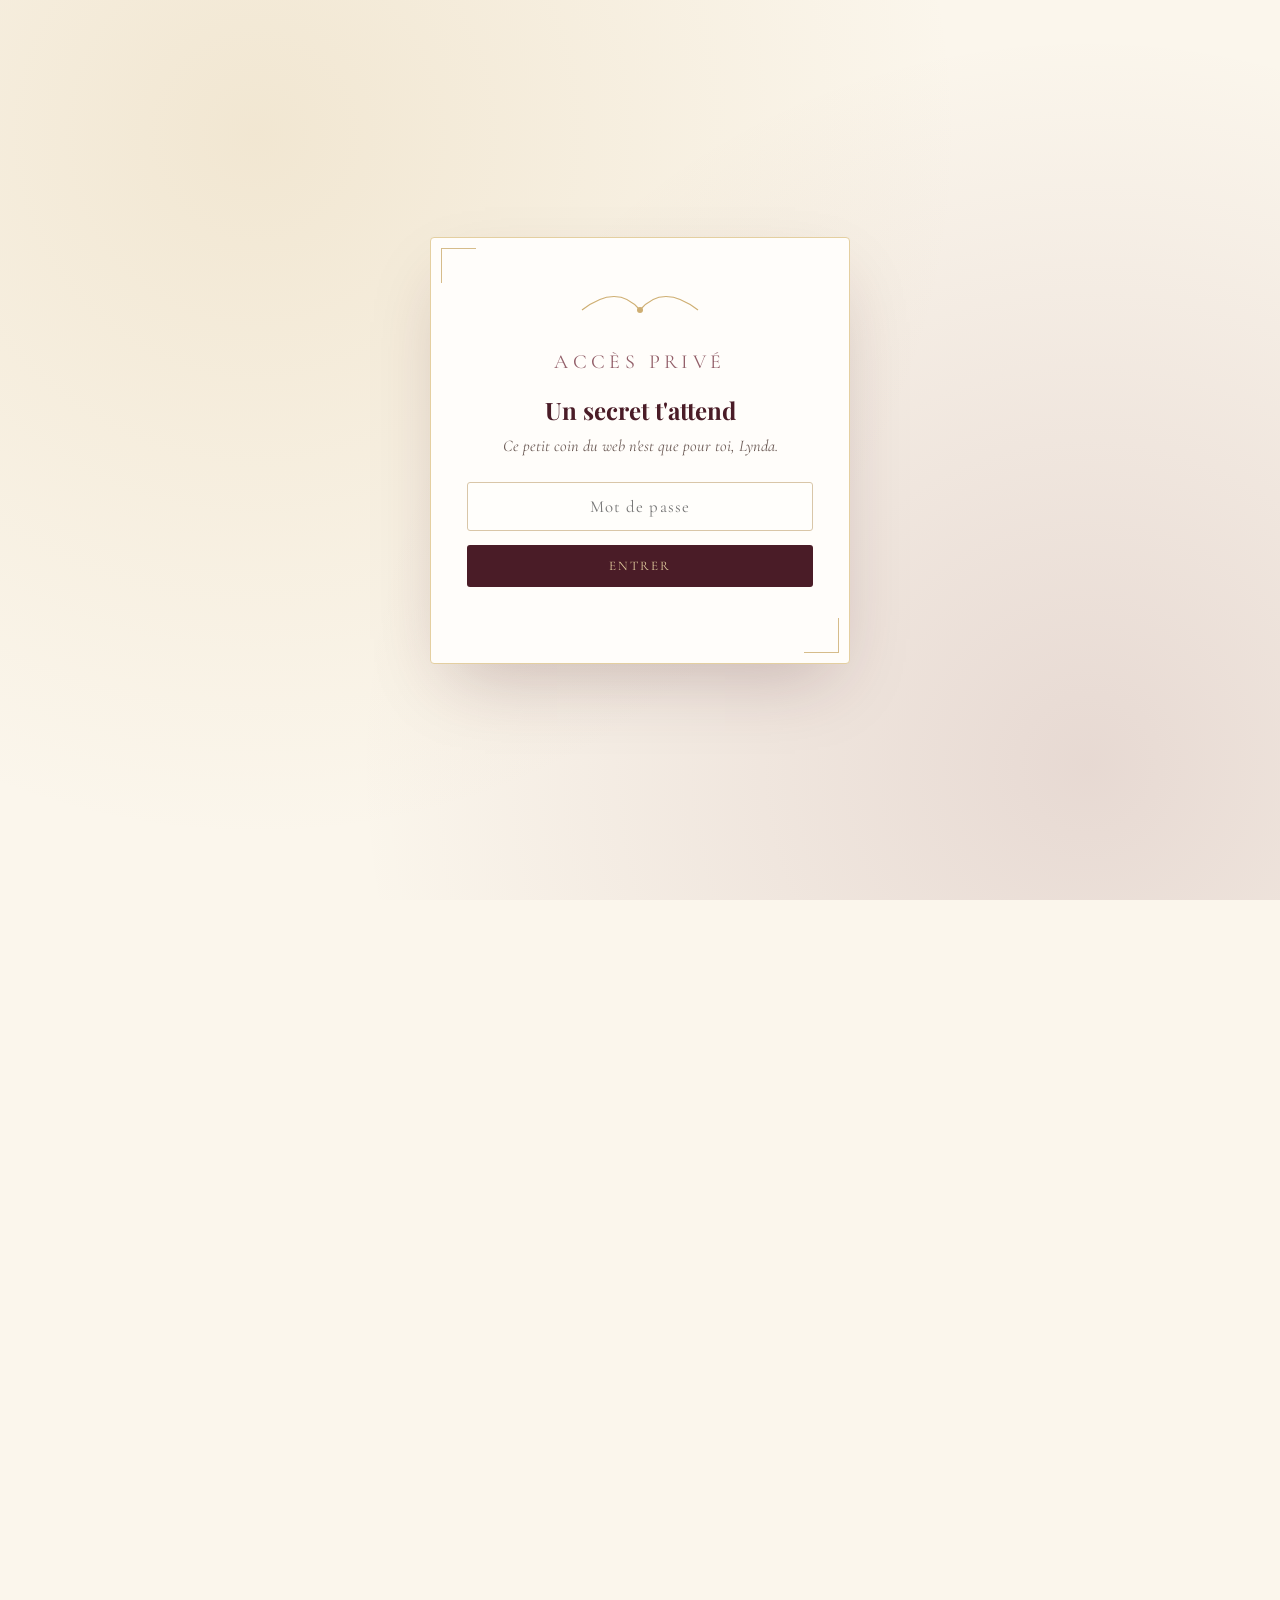
<file: index.html>
<!DOCTYPE html>
<html lang="fr">
<head>
<meta charset="UTF-8">
<meta name="viewport" content="width=device-width, initial-scale=1.0">
<title>Joyeux Anniversaire, Lynda</title>
<link rel="preconnect" href="https://fonts.googleapis.com">
<link href="https://fonts.googleapis.com/css2?family=Playfair+Display:ital,wght@0,500;0,700;1,600&family=Cormorant+Garamond:ital,wght@0,400;0,500;0,600;1,500&family=Lora:ital,wght@0,400;0,500;1,400&display=swap" rel="stylesheet">
<link rel="stylesheet" href="css/style.css">
</head>
<body>

<!-- ============= PASSWORD GATE ============= -->
<div id="gate">
  <div class="gate-card">
    <svg class="flourish" viewBox="0 0 120 40" fill="none" xmlns="http://www.w3.org/2000/svg" style="margin:0 auto;display:block;">
      <path d="M2 20 C 25 2, 45 2, 60 20 C 75 2, 95 2, 118 20" stroke="#C6A15B" stroke-width="1.2"/>
      <circle cx="60" cy="20" r="3" fill="#C6A15B"/>
    </svg>
    <p class="eyebrow">Accès privé</p>
    <h1>Un secret&nbsp;t'attend</h1>
    <p class="sub">Ce petit coin du web n'est que pour toi, Lynda.</p>
    <form id="pw-form">
      <input id="pw-input" type="password" placeholder="Mot de passe" autocomplete="off">
      <button id="pw-submit" type="submit">Entrer</button>
      <div id="pw-error"></div>
    </form>
  </div>
</div>

<!-- ============= MAIN SITE ============= -->
<div id="site">

  <a href="pour-nous.html" class="us-nav" id="us-nav" aria-label="Accéder à notre espace">
    <svg viewBox="0 0 24 24" fill="none" xmlns="http://www.w3.org/2000/svg">
      <path d="M12 20.5c-.3 0-.6-.1-.8-.3-1.9-1.5-3.7-3-5.1-4.5C4 13.4 3 11.7 3 9.9 3 7.5 4.9 5.6 7.3 5.6c1.3 0 2.6.6 3.5 1.6.3.3.6.7.9 1.1.6-.9 1.5-1.6 2.5-2 .5-.2 1-.3 1.5-.3 2.4 0 4.3 1.9 4.3 4.3 0 1.8-1 3.5-3.1 5.8-1.4 1.5-3.2 3-5.1 4.5-.2.2-.5.3-.8.3z" stroke="#6E2A38" stroke-width="1.3" fill="none"/>
    </svg>
    <span>Pour nous</span>
  </a>

  <section id="hero">
    <p class="eyebrow">Joyeux Anniversaire mon coeur </p>
    <h1> Juste Pour toi <span class="name">Lynda</span></h1>
    <p class="tag">Une page rien que pour célébrer la personne que tu es — aujourd'hui et chaque jour qui suit.</p>
    <svg class="flourish" viewBox="0 0 120 40" fill="none" xmlns="http://www.w3.org/2000/svg">
      <path d="M2 20 C 25 2, 45 2, 60 20 C 75 2, 95 2, 118 20" stroke="#C6A15B" stroke-width="1.2"/>
      <circle cx="60" cy="20" r="3" fill="#C6A15B"/>
    </svg>
  </section>

  <section id="gallery">
    <div class="section-head">
      <p class="eyebrow">Souvenirs</p>
      <h2>Nos plus beaux moments</h2>
    </div>

    <div class="gallery-group">
      <h3>Elle, tout simplement</h3>
      <div class="grid">
         <div class="frame" data-type="image" data-src="media/accueil/photo_2.jpg" data-caption="Un joli souvenir">
          <img src="media/accueil/photo_2.jpg" alt="">
        </div>
         <div class="frame" data-type="image" data-src="media/accueil/photo_3.jpg" data-caption="Un joli souvenir">
          <img src="media/accueil/photo_3.jpg" alt="">
        </div>
        
        <div class="frame" data-type="image" data-src="media/accueil/photo_1.jpg" data-caption="Un joli souvenir">
          <img src="media/accueil/photo_1.jpg" alt="">
        </div>
       
       <div class="frame" data-type="video" data-src="media/accueil/video_2.mp4" data-poster="media/accueil/video_2_poster.jpg" data-caption="Un joli souvenir">
          <img src="media/accueil/video_2_poster.jpg" alt="">
          <span class="play-badge">▶</span>
        </div>
       <div class="frame" data-type="video" data-src="media/accueil/video_1.mp4" data-poster="media/accueil/video_1_poster.jpg" data-caption="Un joli souvenir">
          <img src="media/accueil/video_1_poster.jpg" alt="">
          <span class="play-badge">▶</span>
        </div>
       <div class="frame" data-type="video" data-src="media/accueil/video_3.mp4" data-poster="media/accueil/video_3_poster.jpg" data-caption="Un joli souvenir">
          <img src="media/accueil/video_3_poster.jpg" alt="">
          <span class="play-badge">▶</span>
        </div>
       <div class="frame" data-type="video" data-src="media/accueil/video_4.mp4" data-poster="media/accueil/video_4_poster.jpg" data-caption="Un joli souvenir">
          <img src="media/accueil/video_4_poster.jpg" alt="">
          <span class="play-badge">▶</span>
        </div>
       <div class="frame" data-type="video" data-src="media/accueil/video_7.mp4" data-poster="media/accueil/video_7_poster.jpg" data-caption="Un joli souvenir">
          <img src="media/accueil/video_7_poster.jpg" alt="">
          <span class="play-badge">▶</span>
        </div>
      </div>
    </div>

    <div class="gallery-group">
      <h3>Avec ceux qu'elle aime</h3>
      <div class="grid">
        <div class="frame" data-type="image" data-src="media/accueil/photo_4.jpg" data-caption="Un joli souvenir">
          <img src="media/accueil/photo_4.jpg" alt="">
        </div>
        <div class="frame" data-type="video" data-src="media/accueil/video_6.mp4" data-poster="media/accueil/video_6_poster.jpg" data-caption="Un joli souvenir">
          <img src="media/accueil/video_6_poster.jpg" alt="">
          <span class="play-badge">▶</span>
        </div>
         <div class="frame" data-type="video" data-src="media/pour-nous/video_5.mp4" data-poster="media/pour-nous/video_5_poster.jpg" data-caption="Un joli souvenir">
          <img src="media/pour-nous/video_5_poster.jpg" alt="">
          <span class="play-badge">▶</span>
        </div>
        <div class="frame" data-type="video" data-src="media/accueil/video_5.mp4" data-poster="media/accueil/video_5_poster.jpg" data-caption="Un joli souvenir">
          <img src="media/accueil/video_5_poster.jpg" alt="">
          <span class="play-badge">▶</span>
        </div>
        <div class="frame" data-type="video" data-src="media/accueil/video_8.mp4" data-poster="media/accueil/video_8_poster.jpg" data-caption="Un joli souvenir">
          <img src="media/accueil/video_8_poster.jpg" alt="">
          <span class="play-badge">▶</span>
        </div>
        <div class="frame" data-type="video" data-src="media/accueil/video_9.mp4" data-poster="media/accueil/video_5_poster.jpg" data-caption="Un joli souvenir">
          <img src="media/accueil/video_9_poster.jpg" alt="">
          <span class="play-badge">▶</span>
        </div>
        <div class="frame" data-type="video" data-src="media/accueil/video_10.mp4" data-poster="media/accueil/video_10_poster.jpg" data-caption="Un joli souvenir">
          <img src="media/accueil/video_10_poster.jpg" alt="">
          <span class="play-badge">▶</span>
        </div>
        <div class="frame" data-type="video" data-src="media/accueil/video_11.mp4" data-poster="media/accueil/video_10_poster.jpg" data-caption="Un joli souvenir">
          <img src="media/accueil/video_11_poster.jpg" alt="">
          <span class="play-badge">▶</span>
        </div>
       
        
      </div>
    </div>
  </section>

  <footer>Fait avec amour, pour toi, par Kiyala.</footer>
</div>

<!-- ============= PHOTO LIGHTBOX ============= -->
<div id="photo-overlay">
  <div class="photo-box">
    <button class="close-btn" id="close-photo">✕</button>
    <div class="photo-frame" id="photo-frame-large">
      <div class="mark">
        <svg viewBox="0 0 24 24" fill="none" stroke="#6E2A38" stroke-width="1.2"><rect x="3" y="3" width="18" height="18" rx="1"/><circle cx="9" cy="9" r="2"/><path d="M21 15l-5-5-4 4-3-3-6 6"/></svg>
      </div>
    </div>
    <p class="photo-caption" id="photo-caption"></p>
  </div>
</div>

<script src="js/index.js"></script>
</body>
</html>
</file>
<file: css/style.css>
:root{
  --cream:#FBF6EC;
  --cream-2:#F3E9DA;
  --wine:#6E2A38;
  --wine-deep:#4A1C27;
  --gold:#C6A15B;
  --gold-soft:#E4CFA0;
  --blush:#E7CFC7;
  --ink:#2B1B1F;
}
*{box-sizing:border-box;}
html{scroll-behavior:smooth;}
html,body{margin:0;padding:0;}
body{
  background:var(--cream);
  color:var(--ink);
  font-family:'Lora',serif;
  overflow-x:hidden;
}
h1,h2,h3{
  font-family:'Playfair Display',serif;
  margin:0;
  color:var(--wine-deep);
}
.script{
  font-family:'Cormorant Garamond',serif;
  font-style:italic;
}
.eyebrow{
  font-family:'Cormorant Garamond',serif;
  letter-spacing:.22em;
  text-transform:uppercase;
  font-size:20PX;
  color:var(--wine);
  opacity:.75;
}
a{color:inherit;}

/* ---------- decorative flourish ---------- */
.flourish{
  width:120px;height:auto;
  opacity:.85;
}

/* ================= PASSWORD GATE ================= */
#gate{
  position:fixed;inset:0;
  display:flex;align-items:center;justify-content:center;
  background:
    radial-gradient(circle at 20% 15%, rgba(198,161,91,.18), transparent 55%),
    radial-gradient(circle at 85% 85%, rgba(110,42,56,.14), transparent 55%),
    var(--cream);
  z-index:100;
  transition:opacity .8s ease, visibility .8s ease;
  padding:24px;
}
#gate.hidden{opacity:0;visibility:hidden;pointer-events:none;}
.gate-card{
  max-width:420px;width:100%;
  text-align:center;
  padding:52px 36px 44px;
  background:#fffdfa;
  border:1px solid var(--gold-soft);
  box-shadow:0 30px 70px -20px rgba(74,28,39,.25);
  border-radius:4px;
  position:relative;
}
.gate-card:before,.gate-card:after{
  content:"";
  position:absolute;
  width:34px;height:34px;
  border:1px solid var(--gold);
  opacity:.7;
}
.gate-card:before{top:10px;left:10px;border-right:none;border-bottom:none;}
.gate-card:after{bottom:10px;right:10px;border-left:none;border-top:none;}
.gate-card h1{font-size:1.5rem;margin-top:14px;}
.gate-card p.sub{
  font-family:'Cormorant Garamond',serif;
  font-style:italic;
  color:#6b5a55;
  margin:10px 0 26px;
  font-size:1.02rem;
}
#pw-form{display:flex;flex-direction:column;gap:14px;}
#pw-input{
  font-family:'Cormorant Garamond',serif;
  font-size:1.05rem;
  text-align:center;
  letter-spacing:.06em;
  padding:13px 16px;
  border:1px solid #d9c6a8;
  background:#fffefb;
  border-radius:3px;
  outline:none;
  color:var(--wine-deep);
}
#pw-input:focus{border-color:var(--gold);}
#pw-submit{
  font-family:'Cormorant Garamond',serif;
  letter-spacing:.14em;
  text-transform:uppercase;
  font-size:.82rem;
  padding:13px 16px;
  background:var(--wine-deep);
  color:var(--gold-soft);
  border:none;
  border-radius:3px;
  cursor:pointer;
  transition:background .25s ease;
}
#pw-submit:hover{background:var(--wine);}
#pw-error{
  min-height:18px;
  font-size:.85rem;
  color:#a33b3b;
  font-family:'Cormorant Garamond',serif;
}

/* ================= MAIN SITE ================= */
#site{
  opacity:0;
  transition:opacity 1s ease;
}
#site.visible{opacity:1;}

/* ---- icône "Pour nous" ---- */
.us-nav{
  position:fixed;
  top:22px;right:22px;
  z-index:50;
  display:flex;
  align-items:center;
  gap:7px;
  padding:9px 16px 9px 12px;
  background:rgba(255,253,248,.9);
  border:1px solid var(--gold-soft);
  border-radius:999px;
  text-decoration:none;
  box-shadow:0 10px 26px -12px rgba(74,28,39,.35);
  backdrop-filter:blur(4px);
  transition:transform .25s ease, box-shadow .25s ease, background .25s ease;
}
.us-nav:hover{
  transform:translateY(-2px);
  box-shadow:0 16px 34px -12px rgba(74,28,39,.45);
  background:#fffdf8;
}
.us-nav svg{width:18px;height:18px;flex-shrink:0;}
.us-nav span{
  font-family:'Cormorant Garamond',serif;
  font-style:italic;
  font-size:.92rem;
  color:var(--wine-deep);
  letter-spacing:.02em;
  white-space:nowrap;
}
@media (max-width:520px){
  .us-nav{top:14px;right:14px;padding:8px 12px 8px 10px;}
  .us-nav span{font-size:.82rem;}
}

section{padding:100px 8vw;position:relative;}

/* ---- hero ---- */
#hero{
  min-height:92vh;
  display:flex;flex-direction:column;
  align-items:center;justify-content:center;
  text-align:center;
  background:
    radial-gradient(circle at 50% 0%, rgba(198,161,91,.16), transparent 60%),
    var(--cream);
}
#hero .eyebrow{margin-bottom:22px;}
#hero h1{
  font-size:clamp(2.6rem,7vw,4.6rem);
  line-height:1.05;
}
#hero h1 .name{
  display:block;
  font-style:italic;
  font-weight:600;
  color:var(--wine);
  margin-top:6px;
}
#hero p.tag{
  max-width:480px;
  margin:26px auto 0;
  font-size:1.05rem;
  color:#5a4a46;
}
#hero .flourish{margin-top:38px;}

/* ---- gallery ---- */
#gallery{background:var(--cream-2);}
.section-head{text-align:center;margin-bottom:56px;}
.section-head h2{font-size:clamp(1.8rem,4vw,2.4rem);margin-top:10px;}
.gallery-group{margin-bottom:60px;}
.gallery-group:last-child{margin-bottom:0;}
.gallery-group h3{
  font-family:'Cormorant Garamond',serif;
  font-style:italic;
  font-weight:500;
  font-size:1.3rem;
  color:var(--wine);
  text-align:center;
  margin-bottom:26px;
}
.grid{
  display:grid;
  grid-template-columns:repeat(auto-fit,minmax(190px,1fr));
  gap:22px;
  max-width:980px;
  margin:0 auto;
}
.frame{
  aspect-ratio:4/5;
  border:1px solid var(--gold-soft);
  background:
    linear-gradient(160deg, #fff 0%, var(--blush) 120%);
  border-radius:2px;
  position:relative;
  display:flex;
  align-items:center;justify-content:center;
  padding:10px;
  box-shadow:0 14px 30px -14px rgba(110,42,56,.25);
  cursor:pointer;
  transition:transform .3s ease, box-shadow .3s ease;
  overflow:hidden;
}
.frame:hover{
  transform:translateY(-4px);
  box-shadow:0 20px 40px -14px rgba(110,42,56,.35);
}
.frame img{
  width:100%;height:100%;
  object-fit:cover;
}
.play-badge{
  position:absolute;
  top:50%;left:50%;
  transform:translate(-50%,-50%);
  width:46px;height:46px;
  border-radius:50%;
  background:rgba(43,27,31,.55);
  color:#fdf7ec;
  display:flex;
  align-items:center;justify-content:center;
  font-size:.95rem;
  padding-left:3px;
  pointer-events:none;
  transition:transform .3s ease, background .3s ease;
}
.frame:hover .play-badge{
  transform:translate(-50%,-50%) scale(1.08);
  background:rgba(110,42,56,.75);
}
.frame .mark{
  text-align:center;
  color:var(--wine);
  opacity:.55;
}
.frame svg{width:34px;height:34px;margin-bottom:8px;opacity:.7;}
.frame .cap{
  font-family:'Cormorant Garamond',serif;
  font-style:italic;
  font-size:.78rem;
  letter-spacing:.03em;
}

/* ---- photo lightbox ---- */
#photo-overlay{
  position:fixed;inset:0;
  background:rgba(43,27,31,.65);
  backdrop-filter:blur(2px);
  display:flex;align-items:center;justify-content:center;
  padding:24px;
  opacity:0;visibility:hidden;
  transition:opacity .4s ease, visibility .4s ease;
  z-index:200;
}
#photo-overlay.visible{opacity:1;visibility:visible;}
.photo-box{
  max-width:480px;width:100%;
  background:#fffdf8;
  padding:22px 22px 26px;
  border:1px solid var(--gold-soft);
  box-shadow:0 40px 90px -20px rgba(0,0,0,.45);
  position:relative;
  transform:translateY(24px) scale(.97);
  opacity:0;
  transition:transform .45s ease, opacity .45s ease;
}
#photo-overlay.visible .photo-box{transform:translateY(0) scale(1);opacity:1;}
.photo-frame{
  width:100%;
  aspect-ratio:4/5;
  background:linear-gradient(160deg, #fff 0%, var(--blush) 120%);
  border:1px solid var(--gold-soft);
  display:flex;align-items:center;justify-content:center;
  overflow:hidden;
}
.photo-frame img{width:100%;height:100%;object-fit:cover;}
.photo-frame video{width:100%;height:100%;object-fit:cover;background:#000;}
.photo-frame .mark{color:var(--wine);opacity:.5;}
.photo-frame svg{width:48px;height:48px;}
.photo-caption{
  margin:18px 4px 0;
  font-family:'Cormorant Garamond',serif;
  font-style:italic;
  font-size:1.05rem;
  color:var(--wine);
  text-align:center;
}
.close-btn{
  position:absolute;top:-14px;right:-14px;
  width:32px;height:32px;
  border:1px solid var(--gold-soft);
  background:#fffdf8;
  border-radius:50%;
  cursor:pointer;
  font-family:'Lora',serif;
  color:var(--wine);
  font-size:.9rem;
  line-height:1;
  box-shadow:0 6px 14px -4px rgba(0,0,0,.25);
}
.close-btn:hover{background:var(--cream-2);}

#pour-nous{
  background:
    radial-gradient(circle at 15% 85%, rgba(198,161,91,.14), transparent 55%),
    var(--cream);
  scroll-margin-top:30px;
}

/* ---- planifier un date ---- */
#plan-date{
  background:
    radial-gradient(circle at 85% 10%, rgba(198,161,91,.16), transparent 55%),
    var(--cream-2);
  display:flex;
  flex-direction:column;
  align-items:center;
}
.date-card{
  max-width:440px;
  width:100%;
  background:#fffdfa;
  border:1px solid var(--gold-soft);
  border-radius:4px;
  padding:44px 38px 38px;
  box-shadow:0 30px 70px -24px rgba(74,28,39,.28);
  position:relative;
}
.date-card:before,.date-card:after{
  content:"";
  position:absolute;
  width:30px;height:30px;
  border:1px solid var(--gold);
  opacity:.6;
}
.date-card:before{top:10px;left:10px;border-right:none;border-bottom:none;}
.date-card:after{bottom:10px;right:10px;border-left:none;border-top:none;}
.date-form{
  display:flex;
  flex-direction:column;
  gap:20px;
}
.date-form .field{
  display:flex;
  flex-direction:column;
  gap:7px;
  text-align:left;
}
.date-form .field-row{
  display:flex;
  gap:16px;
}
.date-form .field-row .field{flex:1;}
.date-form label{
  font-family:'Cormorant Garamond',serif;
  font-style:italic;
  font-size:.92rem;
  color:var(--wine);
}
.date-form input,
.date-form select{
  font-family:'Lora',serif;
  font-size:.96rem;
  padding:11px 13px;
  border:1px solid #e2d3b6;
  background:#fffefb;
  border-radius:2px;
  outline:none;
  color:var(--ink);
  transition:border-color .2s ease;
}
.date-form input:focus,
.date-form select:focus{border-color:var(--gold);}
#date-submit{
  font-family:'Cormorant Garamond',serif;
  letter-spacing:.14em;
  text-transform:uppercase;
  font-size:.82rem;
  padding:14px 16px;
  background:var(--wine-deep);
  color:var(--gold-soft);
  border:none;
  border-radius:2px;
  cursor:pointer;
  transition:background .25s ease, transform .25s ease;
  margin-top:4px;
}
#date-submit:hover{background:var(--wine);transform:translateY(-1px);}
#date-submit:disabled{opacity:.6;cursor:default;transform:none;}
#date-status{
  min-height:20px;
  font-family:'Cormorant Garamond',serif;
  font-style:italic;
  font-size:.9rem;
  text-align:center;
  color:var(--wine);
  margin:2px 0 0;
}
#date-status.error{color:#a33b3b;}
@media (max-width:520px){
  .date-card{padding:36px 24px 30px;}
  .date-form .field-row{flex-direction:column;gap:20px;}
}

/* ---- letter section ---- */
#letter-section{
  min-height:80vh;
  display:flex;flex-direction:column;
  align-items:center;justify-content:center;
  text-align:center;
  background:
    radial-gradient(circle at 50% 100%, rgba(198,161,91,.16), transparent 60%),
    var(--cream);
}
#letter-section h2{font-size:clamp(1.9rem,4.4vw,2.5rem);margin:14px 0 10px;}
#letter-section p.hint{
  font-family:'Cormorant Garamond',serif;
  font-style:italic;
  color:#6b5a55;
  margin-bottom:46px;
}

.envelope-wrap{
  perspective:1400px;
  cursor:pointer;
}
.envelope{
  width:260px;height:170px;
  position:relative;
  background:linear-gradient(160deg,#fdf7ec,#f1e2c7);
  border:1px solid var(--gold);
  border-radius:3px;
  box-shadow:0 24px 50px -18px rgba(74,28,39,.35);
  transition:transform .4s ease;
}
.envelope-wrap:hover .envelope{transform:translateY(-4px);}
.flap{
  position:absolute;top:0;left:0;width:100%;height:100%;
  clip-path:polygon(0 0,100% 0,50% 58%);
  background:linear-gradient(160deg,#f6ead2,#e8d2a4);
  border-bottom:1px solid rgba(198,161,91,.5);
  transform-origin:top;
  transition:transform .7s cubic-bezier(.7,0,.3,1);
  z-index:3;
}
.seal{
  position:absolute;top:47%;left:50%;
  width:46px;height:46px;
  background:radial-gradient(circle at 35% 30%, #8c3242, var(--wine-deep));
  border-radius:50%;
  transform:translate(-50%,-50%);
  display:flex;align-items:center;justify-content:center;
  box-shadow:0 4px 10px rgba(0,0,0,.3);
  z-index:4;
  transition:transform .4s ease, opacity .4s ease;
}
.seal span{
  font-family:'Playfair Display',serif;
  font-style:italic;
  color:var(--gold-soft);
  font-size:.95rem;
}
.envelope-body{
  position:absolute;inset:0;
  display:flex;align-items:flex-end;justify-content:center;
  padding-bottom:14px;
  font-family:'Cormorant Garamond',serif;
  font-style:italic;
  color:var(--wine);
  font-size:.85rem;
  opacity:.75;
  z-index:1;
}

.envelope-wrap.open .flap{transform:rotateX(180deg);}
.envelope-wrap.open .seal{opacity:0;transform:translate(-50%,-50%) scale(.4);}

/* letter overlay */
#letter-overlay{
  position:fixed;inset:0;
  background:rgba(43,27,31,.55);
  backdrop-filter:blur(2px);
  display:flex;align-items:center;justify-content:center;
  padding:24px;
  opacity:0;visibility:hidden;
  transition:opacity .5s ease, visibility .5s ease;
  z-index:200;
}
#letter-overlay.visible{opacity:1;visibility:visible;}
.letter-paper{
  max-width:560px;width:100%;
  max-height:82vh;
  overflow-y:auto;
  background:#fffdf8;
  padding:52px 44px;
  border:1px solid var(--gold-soft);
  box-shadow:0 40px 90px -20px rgba(0,0,0,.4);
  position:relative;
  transform:translateY(30px) scale(.96);
  opacity:0;
  transition:transform .5s ease, opacity .5s ease;
}
#letter-overlay.visible .letter-paper{transform:translateY(0) scale(1);opacity:1;}
.letter-paper .eyebrow{display:block;text-align:center;margin-bottom:6px;}
.letter-paper h2{text-align:center;font-size:1.5rem;margin-bottom:26px;}
.letter-paper .body-text{
  font-family:'Lora',serif;
  font-size:1.02rem;
  line-height:1.85;
  color:#3a2a2c;
  white-space:pre-line;
}
.letter-paper .sign-off{
  margin-top:30px;
  text-align:right;
  font-family:'Cormorant Garamond',serif;
  font-style:italic;
  font-size:1.15rem;
  color:var(--wine);
}
.close-letter{
  position:absolute;top:14px;right:16px;
  width:30px;height:30px;
  border:1px solid var(--gold-soft);
  background:transparent;
  border-radius:50%;
  cursor:pointer;
  font-family:'Lora',serif;
  color:var(--wine);
  font-size:.9rem;
  line-height:1;
}
.close-letter:hover{background:var(--cream-2);}

footer{
  text-align:center;
  padding:40px 8vw 60px;
  font-family:'Cormorant Garamond',serif;
  font-style:italic;
  color:#8a7671;
  font-size:.95rem;
}

@media (max-width:520px){
  section{padding:70px 6vw;}
  .envelope{width:230px;height:150px;}
}

@media (prefers-reduced-motion:reduce){
  *{transition-duration:.01ms !important;}
}
</file>
